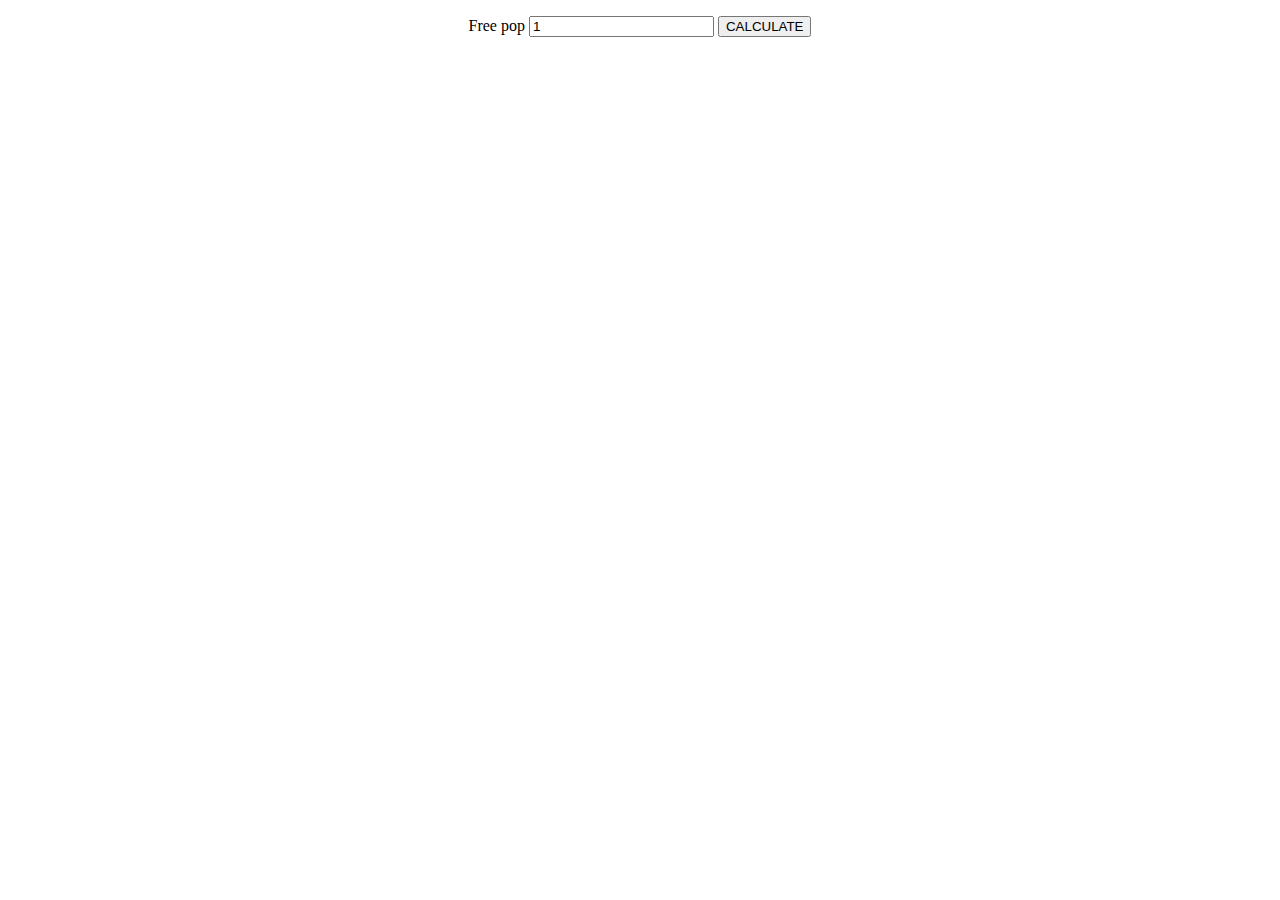
<file: index.html>
<!DOCTYPE html>
<html>

<body>

<form action="foo.php" style="text-align:center;" method="post">
    <p>Free pop <input type="text" id="fpop" name="fpop" value="1">
    <input type="submit" name="submit" value="CALCULATE" />
</form>

</body>

</html>
</file>
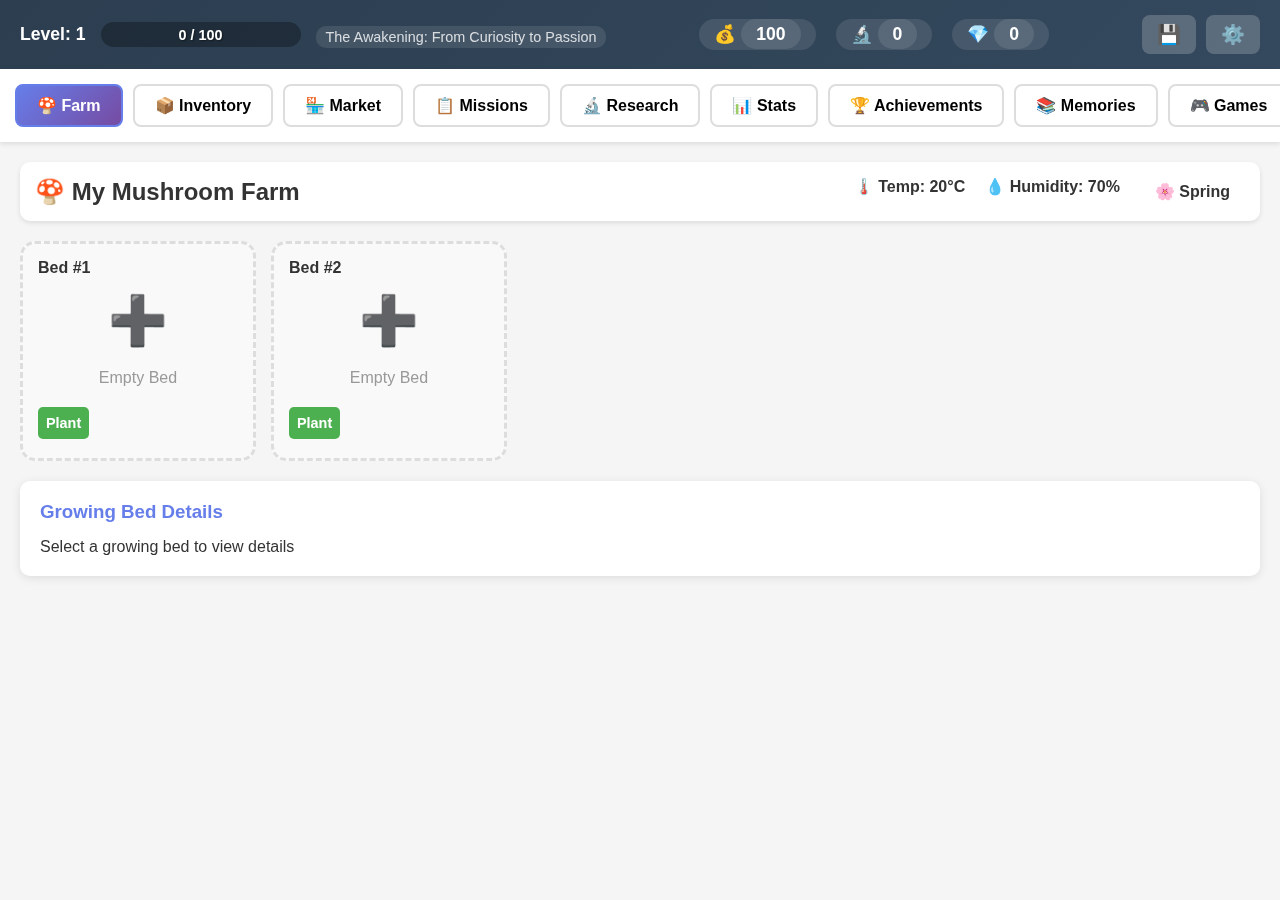
<file: mushroom-game.html>
<!DOCTYPE html>
<html lang="en">
<head>
    <meta charset="UTF-8">
    <meta name="viewport" content="width=device-width, initial-scale=1.0">
    <title>🍄 Mushroom Growing Simulation - The Mushroom Dreamer</title>
    <link rel="stylesheet" href="game.css">
    <link rel="stylesheet" href="game-story.css">
    <link rel="stylesheet" href="game-advanced.css">
</head>
<body>
    <div id="game-container">
        <!-- Top Bar -->
        <div id="top-bar">
            <div class="player-info">
                <span class="player-level">Level: <span id="player-level">1</span></span>
                <div class="xp-bar">
                    <div id="xp-fill" class="xp-fill"></div>
                    <span id="xp-text" class="xp-text">0 / 100</span>
                </div>
            </div>
            <div class="currency-display">
                <span class="gold">💰 <span id="gold">100</span></span>
                <span class="research">🔬 <span id="research-points">0</span></span>
                <span class="premium">💎 <span id="premium-tokens">0</span></span>
            </div>
            <div class="quick-actions">
                <button id="save-btn" class="icon-btn" title="Save Game">💾</button>
                <button id="settings-btn" class="icon-btn" title="Settings">⚙️</button>
            </div>
        </div>

        <!-- Main Navigation -->
        <nav id="main-nav">
            <button class="nav-btn active" data-view="farm">🍄 Farm</button>
            <button class="nav-btn" data-view="inventory">📦 Inventory</button>
            <button class="nav-btn" data-view="market">🏪 Market</button>
            <button class="nav-btn" data-view="missions">📋 Missions</button>
            <button class="nav-btn" data-view="research">🔬 Research</button>
            <button class="nav-btn" data-view="stats">📊 Stats</button>
        </nav>

        <!-- Main Content Area -->
        <div id="main-content">
            <!-- Farm View -->
            <div id="farm-view" class="view active">
                <div class="farm-header">
                    <h2>🍄 My Mushroom Farm</h2>
                    <div class="environment-controls">
                        <span>🌡️ Temp: <span id="global-temp">20</span>°C</span>
                        <span>💧 Humidity: <span id="global-humidity">70</span>%</span>
                    </div>
                </div>
                <div id="growing-beds-container" class="growing-beds-grid">
                    <!-- Growing beds will be generated here -->
                </div>
                <div class="bed-details-panel" id="bed-details-panel">
                    <h3>Growing Bed Details</h3>
                    <div id="bed-details-content">
                        <p>Select a growing bed to view details</p>
                    </div>
                </div>
            </div>

            <!-- Inventory View -->
            <div id="inventory-view" class="view">
                <h2>📦 Inventory</h2>
                <div class="inventory-tabs">
                    <button class="tab-btn active" data-tab="mushrooms">Mushrooms</button>
                    <button class="tab-btn" data-tab="resources">Resources</button>
                    <button class="tab-btn" data-tab="equipment">Equipment</button>
                    <button class="tab-btn" data-tab="spores">Spores</button>
                </div>
                <div class="inventory-content">
                    <div id="inventory-mushrooms" class="inventory-tab-content active"></div>
                    <div id="inventory-resources" class="inventory-tab-content"></div>
                    <div id="inventory-equipment" class="inventory-tab-content"></div>
                    <div id="inventory-spores" class="inventory-tab-content"></div>
                </div>
            </div>

            <!-- Market View -->
            <div id="market-view" class="view">
                <h2>🏪 Market</h2>
                <div class="market-tabs">
                    <button class="tab-btn active" data-tab="buy">Buy</button>
                    <button class="tab-btn" data-tab="sell">Sell</button>
                </div>
                <div class="market-content">
                    <div id="market-buy" class="market-tab-content active"></div>
                    <div id="market-sell" class="market-tab-content"></div>
                </div>
            </div>

            <!-- Missions View -->
            <div id="missions-view" class="view">
                <h2>📋 Missions</h2>
                <div class="missions-tabs">
                    <button class="tab-btn active" data-tab="active">Active</button>
                    <button class="tab-btn" data-tab="completed">Completed</button>
                </div>
                <div id="missions-content"></div>
            </div>

            <!-- Research View -->
            <div id="research-view" class="view">
                <h2>🔬 Research Laboratory</h2>
                <div class="research-branches">
                    <div class="branch biology">
                        <h3>🧬 Biology</h3>
                        <div id="biology-research" class="research-items"></div>
                    </div>
                    <div class="branch engineering">
                        <h3>⚙️ Engineering</h3>
                        <div id="engineering-research" class="research-items"></div>
                    </div>
                    <div class="branch business">
                        <h3>💼 Business</h3>
                        <div id="business-research" class="research-items"></div>
                    </div>
                </div>
            </div>

            <!-- Stats View -->
            <div id="stats-view" class="view">
                <h2>📊 Statistics & Achievements</h2>
                <div id="stats-content"></div>
            </div>
        </div>

        <!-- Notifications -->
        <div id="notifications-container"></div>

        <!-- Modal -->
        <div id="modal-overlay" class="modal-overlay">
            <div class="modal">
                <button class="modal-close">&times;</button>
                <div id="modal-content"></div>
            </div>
        </div>
    </div>

    <!-- Game Scripts - Load in order -->
    <script src="story-data.js"></script>
    <script src="game.js"></script>
    <script src="game-story-enhanced.js"></script>
    <script src="game-advanced-features.js"></script>
</body>
</html>
</file>
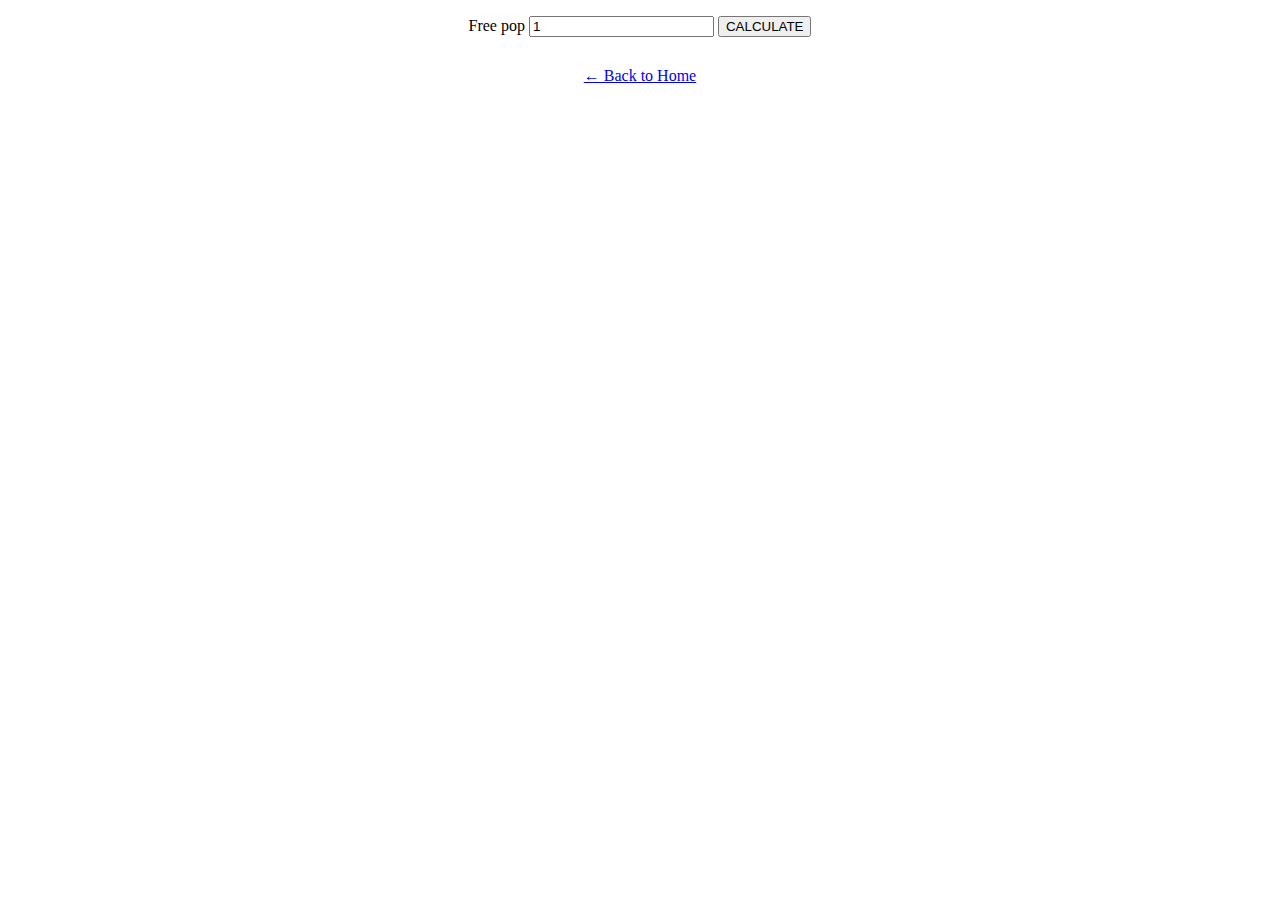
<file: old-index.html>
<!DOCTYPE html>
<html>

<body>

<form action="foo.php" style="text-align:center;" method="post">
    <p>Free pop <input type="text" id="fpop" name="fpop" value="1">
    <input type="submit" name="submit" value="CALCULATE" />
</form>

<p style="text-align:center; margin-top: 30px;">
    <a href="index.html">← Back to Home</a>
</p>

</body>

</html>
</file>
<file: game.css>
/* Global Styles */
* {
    margin: 0;
    padding: 0;
    box-sizing: border-box;
}

body {
    font-family: 'Segoe UI', Tahoma, Geneva, Verdana, sans-serif;
    background: linear-gradient(135deg, #667eea 0%, #764ba2 100%);
    color: #333;
    overflow-x: hidden;
}

#game-container {
    max-width: 1400px;
    margin: 0 auto;
    background: #f5f5f5;
    min-height: 100vh;
    box-shadow: 0 0 50px rgba(0,0,0,0.3);
}

/* Top Bar */
#top-bar {
    background: linear-gradient(135deg, #2c3e50 0%, #34495e 100%);
    padding: 15px 20px;
    display: flex;
    justify-content: space-between;
    align-items: center;
    color: white;
    box-shadow: 0 2px 10px rgba(0,0,0,0.2);
}

.player-info {
    display: flex;
    align-items: center;
    gap: 15px;
}

.player-level {
    font-weight: bold;
    font-size: 1.1em;
}

.xp-bar {
    width: 200px;
    height: 25px;
    background: rgba(0,0,0,0.3);
    border-radius: 15px;
    position: relative;
    overflow: hidden;
}

.xp-fill {
    height: 100%;
    background: linear-gradient(90deg, #4CAF50 0%, #8BC34A 100%);
    transition: width 0.5s ease;
    width: 0%;
}

.xp-text {
    position: absolute;
    top: 50%;
    left: 50%;
    transform: translate(-50%, -50%);
    font-size: 0.9em;
    font-weight: bold;
    text-shadow: 1px 1px 2px rgba(0,0,0,0.5);
}

.currency-display {
    display: flex;
    gap: 20px;
    font-size: 1.1em;
    font-weight: bold;
}

.currency-display span {
    padding: 5px 15px;
    background: rgba(255,255,255,0.1);
    border-radius: 20px;
}

.quick-actions {
    display: flex;
    gap: 10px;
}

.icon-btn {
    background: rgba(255,255,255,0.2);
    border: none;
    padding: 8px 15px;
    border-radius: 8px;
    cursor: pointer;
    font-size: 1.2em;
    transition: all 0.3s;
}

.icon-btn:hover {
    background: rgba(255,255,255,0.3);
    transform: scale(1.1);
}

/* Navigation */
#main-nav {
    background: #fff;
    padding: 15px;
    display: flex;
    gap: 10px;
    box-shadow: 0 2px 5px rgba(0,0,0,0.1);
    overflow-x: auto;
}

.nav-btn {
    padding: 10px 20px;
    border: 2px solid #ddd;
    background: white;
    border-radius: 8px;
    cursor: pointer;
    font-size: 1em;
    font-weight: 600;
    transition: all 0.3s;
    white-space: nowrap;
}

.nav-btn:hover {
    background: #f0f0f0;
    transform: translateY(-2px);
}

.nav-btn.active {
    background: linear-gradient(135deg, #667eea 0%, #764ba2 100%);
    color: white;
    border-color: #667eea;
}

/* Main Content */
#main-content {
    padding: 20px;
    min-height: calc(100vh - 200px);
}

.view {
    display: none;
    animation: fadeIn 0.3s;
}

.view.active {
    display: block;
}

@keyframes fadeIn {
    from { opacity: 0; transform: translateY(10px); }
    to { opacity: 1; transform: translateY(0); }
}

/* Farm View */
.farm-header {
    display: flex;
    justify-content: space-between;
    align-items: center;
    margin-bottom: 20px;
    padding: 15px;
    background: white;
    border-radius: 10px;
    box-shadow: 0 2px 5px rgba(0,0,0,0.1);
}

.environment-controls {
    display: flex;
    gap: 20px;
    font-weight: bold;
}

.growing-beds-grid {
    display: grid;
    grid-template-columns: repeat(auto-fill, minmax(200px, 1fr));
    gap: 15px;
    margin-bottom: 20px;
}

.growing-bed {
    background: white;
    border: 3px solid #ddd;
    border-radius: 15px;
    padding: 15px;
    cursor: pointer;
    transition: all 0.3s;
    position: relative;
    min-height: 220px;
}

.growing-bed:hover {
    transform: translateY(-5px);
    box-shadow: 0 5px 15px rgba(0,0,0,0.2);
    border-color: #667eea;
}

.growing-bed.selected {
    border-color: #667eea;
    box-shadow: 0 0 20px rgba(102, 126, 234, 0.5);
}

.growing-bed.empty {
    border-style: dashed;
    background: #f9f9f9;
}

.bed-header {
    font-weight: bold;
    margin-bottom: 10px;
    display: flex;
    justify-content: space-between;
    align-items: center;
}

.mushroom-icon {
    font-size: 3em;
    text-align: center;
    margin: 15px 0;
}

.growth-stage {
    text-align: center;
    font-size: 0.9em;
    color: #666;
    margin-bottom: 5px;
}

.progress-bar {
    width: 100%;
    height: 20px;
    background: #e0e0e0;
    border-radius: 10px;
    overflow: hidden;
    margin: 10px 0;
}

.progress-fill {
    height: 100%;
    background: linear-gradient(90deg, #4CAF50 0%, #8BC34A 100%);
    transition: width 1s ease;
}

.bed-conditions {
    display: flex;
    justify-content: space-around;
    font-size: 0.85em;
    margin-top: 10px;
}

.condition-indicator {
    display: flex;
    flex-direction: column;
    align-items: center;
}

.health-bar {
    width: 100%;
    height: 8px;
    background: #e0e0e0;
    border-radius: 5px;
    overflow: hidden;
    margin-top: 5px;
}

.health-fill {
    height: 100%;
    transition: width 0.3s;
}

.health-fill.good { background: #4CAF50; }
.health-fill.medium { background: #FFC107; }
.health-fill.bad { background: #F44336; }

.bed-actions {
    display: flex;
    gap: 5px;
    margin-top: 10px;
}

.bed-action-btn {
    flex: 1;
    padding: 8px;
    border: none;
    border-radius: 5px;
    cursor: pointer;
    font-size: 0.9em;
    font-weight: bold;
    transition: all 0.3s;
}

.btn-plant {
    background: #4CAF50;
    color: white;
}

.btn-harvest {
    background: #FF9800;
    color: white;
}

.btn-remove {
    background: #F44336;
    color: white;
}

.bed-action-btn:hover {
    transform: scale(1.05);
    box-shadow: 0 2px 5px rgba(0,0,0,0.2);
}

.bed-action-btn:disabled {
    opacity: 0.5;
    cursor: not-allowed;
}

/* Bed Details Panel */
.bed-details-panel {
    background: white;
    padding: 20px;
    border-radius: 10px;
    box-shadow: 0 2px 10px rgba(0,0,0,0.1);
}

.bed-details-panel h3 {
    margin-bottom: 15px;
    color: #667eea;
}

/* Inventory */
.inventory-tabs, .market-tabs, .missions-tabs {
    display: flex;
    gap: 10px;
    margin-bottom: 20px;
}

.tab-btn {
    padding: 10px 20px;
    border: 2px solid #ddd;
    background: white;
    border-radius: 8px 8px 0 0;
    cursor: pointer;
    font-weight: 600;
    transition: all 0.3s;
}

.tab-btn:hover {
    background: #f0f0f0;
}

.tab-btn.active {
    background: #667eea;
    color: white;
    border-color: #667eea;
}

.inventory-content, .market-content {
    background: white;
    padding: 20px;
    border-radius: 10px;
    box-shadow: 0 2px 10px rgba(0,0,0,0.1);
    min-height: 400px;
}

.inventory-tab-content, .market-tab-content {
    display: none;
}

.inventory-tab-content.active, .market-tab-content.active {
    display: grid;
    grid-template-columns: repeat(auto-fill, minmax(150px, 1fr));
    gap: 15px;
}

.inventory-item, .market-item {
    background: #f9f9f9;
    border: 2px solid #ddd;
    border-radius: 10px;
    padding: 15px;
    text-align: center;
    transition: all 0.3s;
}

.inventory-item:hover, .market-item:hover {
    transform: translateY(-3px);
    box-shadow: 0 3px 10px rgba(0,0,0,0.2);
}

.item-icon {
    font-size: 2.5em;
    margin-bottom: 10px;
}

.item-name {
    font-weight: bold;
    margin-bottom: 5px;
}

.item-quantity {
    color: #666;
    font-size: 0.9em;
}

.quality-stars {
    color: #FFD700;
    margin: 5px 0;
}

.item-price {
    font-weight: bold;
    color: #4CAF50;
    margin-top: 10px;
}

.item-btn {
    margin-top: 10px;
    padding: 8px 15px;
    border: none;
    border-radius: 5px;
    cursor: pointer;
    font-weight: bold;
    transition: all 0.3s;
}

.btn-buy {
    background: #4CAF50;
    color: white;
}

.btn-sell {
    background: #FF9800;
    color: white;
}

.item-btn:hover {
    transform: scale(1.05);
}

.item-btn:disabled {
    opacity: 0.5;
    cursor: not-allowed;
}

/* Missions */
#missions-content {
    background: white;
    padding: 20px;
    border-radius: 10px;
    box-shadow: 0 2px 10px rgba(0,0,0,0.1);
}

.mission-card {
    background: #f9f9f9;
    border-left: 4px solid #667eea;
    padding: 15px;
    margin-bottom: 15px;
    border-radius: 5px;
    transition: all 0.3s;
}

.mission-card:hover {
    transform: translateX(5px);
    box-shadow: 0 2px 10px rgba(0,0,0,0.1);
}

.mission-title {
    font-weight: bold;
    font-size: 1.1em;
    margin-bottom: 10px;
    color: #667eea;
}

.mission-description {
    color: #666;
    margin-bottom: 10px;
}

.mission-progress {
    display: flex;
    align-items: center;
    gap: 10px;
    margin: 10px 0;
}

.mission-progress-bar {
    flex: 1;
    height: 20px;
    background: #e0e0e0;
    border-radius: 10px;
    overflow: hidden;
}

.mission-progress-fill {
    height: 100%;
    background: linear-gradient(90deg, #4CAF50 0%, #8BC34A 100%);
    transition: width 0.5s;
}

.mission-rewards {
    display: flex;
    gap: 10px;
    margin-top: 10px;
    flex-wrap: wrap;
}

.reward-badge {
    background: #fff;
    padding: 5px 10px;
    border-radius: 15px;
    font-size: 0.9em;
    border: 1px solid #ddd;
}

.mission-claim-btn {
    margin-top: 10px;
    padding: 8px 20px;
    background: #4CAF50;
    color: white;
    border: none;
    border-radius: 5px;
    cursor: pointer;
    font-weight: bold;
    transition: all 0.3s;
}

.mission-claim-btn:hover {
    background: #45a049;
    transform: scale(1.05);
}

.mission-claim-btn:disabled {
    opacity: 0.5;
    cursor: not-allowed;
}

/* Research */
.research-branches {
    display: grid;
    grid-template-columns: repeat(auto-fit, minmax(300px, 1fr));
    gap: 20px;
}

.branch {
    background: white;
    padding: 20px;
    border-radius: 10px;
    box-shadow: 0 2px 10px rgba(0,0,0,0.1);
}

.branch h3 {
    margin-bottom: 15px;
    padding-bottom: 10px;
    border-bottom: 2px solid #ddd;
}

.research-item {
    background: #f9f9f9;
    padding: 15px;
    margin-bottom: 10px;
    border-radius: 8px;
    border-left: 4px solid #667eea;
}

.research-name {
    font-weight: bold;
    margin-bottom: 5px;
}

.research-description {
    color: #666;
    font-size: 0.9em;
    margin-bottom: 10px;
}

.research-cost {
    color: #FF9800;
    font-weight: bold;
    margin-bottom: 10px;
}

.research-btn {
    padding: 8px 15px;
    background: #667eea;
    color: white;
    border: none;
    border-radius: 5px;
    cursor: pointer;
    font-weight: bold;
    transition: all 0.3s;
}

.research-btn:hover {
    background: #5568d3;
}

.research-btn:disabled {
    opacity: 0.5;
    cursor: not-allowed;
}

.research-item.unlocked {
    background: #e8f5e9;
    border-left-color: #4CAF50;
}

/* Stats */
#stats-content {
    background: white;
    padding: 20px;
    border-radius: 10px;
    box-shadow: 0 2px 10px rgba(0,0,0,0.1);
}

.stat-grid {
    display: grid;
    grid-template-columns: repeat(auto-fit, minmax(200px, 1fr));
    gap: 15px;
    margin-bottom: 30px;
}

.stat-card {
    background: linear-gradient(135deg, #667eea 0%, #764ba2 100%);
    color: white;
    padding: 20px;
    border-radius: 10px;
    text-align: center;
}

.stat-value {
    font-size: 2em;
    font-weight: bold;
    margin-bottom: 5px;
}

.stat-label {
    font-size: 0.9em;
    opacity: 0.9;
}

/* Notifications */
#notifications-container {
    position: fixed;
    top: 20px;
    right: 20px;
    z-index: 1000;
    max-width: 300px;
}

.notification {
    background: white;
    padding: 15px;
    margin-bottom: 10px;
    border-radius: 8px;
    box-shadow: 0 2px 10px rgba(0,0,0,0.2);
    animation: slideIn 0.3s ease;
    border-left: 4px solid #4CAF50;
}

.notification.success { border-left-color: #4CAF50; }
.notification.warning { border-left-color: #FFC107; }
.notification.error { border-left-color: #F44336; }
.notification.info { border-left-color: #2196F3; }

@keyframes slideIn {
    from {
        transform: translateX(400px);
        opacity: 0;
    }
    to {
        transform: translateX(0);
        opacity: 1;
    }
}

.notification-title {
    font-weight: bold;
    margin-bottom: 5px;
}

.notification-message {
    font-size: 0.9em;
    color: #666;
}

/* Modal */
.modal-overlay {
    display: none;
    position: fixed;
    top: 0;
    left: 0;
    right: 0;
    bottom: 0;
    background: rgba(0,0,0,0.7);
    z-index: 2000;
    align-items: center;
    justify-content: center;
}

.modal-overlay.active {
    display: flex;
}

.modal {
    background: white;
    padding: 30px;
    border-radius: 15px;
    max-width: 600px;
    max-height: 80vh;
    overflow-y: auto;
    position: relative;
    animation: modalPop 0.3s ease;
}

@keyframes modalPop {
    from {
        transform: scale(0.7);
        opacity: 0;
    }
    to {
        transform: scale(1);
        opacity: 1;
    }
}

.modal-close {
    position: absolute;
    top: 10px;
    right: 10px;
    background: none;
    border: none;
    font-size: 2em;
    cursor: pointer;
    color: #999;
    transition: color 0.3s;
}

.modal-close:hover {
    color: #333;
}

/* Responsive Design */
@media (max-width: 768px) {
    #top-bar {
        flex-direction: column;
        gap: 10px;
    }

    .xp-bar {
        width: 150px;
    }

    .currency-display {
        font-size: 0.9em;
        gap: 10px;
    }

    #main-nav {
        overflow-x: scroll;
    }

    .growing-beds-grid {
        grid-template-columns: repeat(auto-fill, minmax(150px, 1fr));
    }

    .research-branches {
        grid-template-columns: 1fr;
    }
}

/* Utility Classes */
.hidden {
    display: none !important;
}

.disabled {
    opacity: 0.5;
    pointer-events: none;
}

.pulse {
    animation: pulse 2s infinite;
}

@keyframes pulse {
    0%, 100% { opacity: 1; }
    50% { opacity: 0.6; }
}
</file>
<file: game-story.css>
/* 🍄 Mushroom Game - Story & Enhanced Features CSS */

/* Story Modal & Cutscene Styles */
.story-modal {
    z-index: 3000;
}

.story-modal-content {
    max-width: 800px;
    max-height: 90vh;
    background: linear-gradient(135deg, #2c3e50 0%, #34495e 100%);
    color: white;
    border-radius: 15px;
}

.cutscene-container {
    padding: 20px;
}

.cutscene-header {
    margin-bottom: 30px;
    padding-bottom: 20px;
    border-bottom: 2px solid rgba(255,255,255,0.2);
}

.cutscene-character {
    display: flex;
    align-items: center;
    gap: 15px;
}

.character-avatar {
    font-size: 3em;
    background: rgba(255,255,255,0.1);
    padding: 15px;
    border-radius: 50%;
    width: 80px;
    height: 80px;
    display: flex;
    align-items: center;
    justify-content: center;
}

.character-name {
    font-size: 1.5em;
    font-weight: bold;
}

.cutscene-dialogue {
    margin: 30px 0;
    min-height: 200px;
}

.dialogue-line {
    margin-bottom: 20px;
    padding: 15px;
    background: rgba(255,255,255,0.05);
    border-radius: 10px;
    opacity: 0;
    transform: translateY(20px);
    transition: all 0.5s ease;
}

.dialogue-line.visible {
    opacity: 1;
    transform: translateY(0);
}

.dialogue-speaker {
    display: flex;
    align-items: center;
    gap: 10px;
    margin-bottom: 10px;
    font-weight: bold;
    color: #4CAF50;
}

.speaker-avatar {
    font-size: 1.5em;
}

.speaker-name {
    font-size: 1.1em;
}

.dialogue-text {
    font-size: 1.1em;
    line-height: 1.6;
    padding-left: 40px;
    color: rgba(255,255,255,0.9);
}

.cutscene-controls {
    display: flex;
    justify-content: center;
    padding-top: 20px;
    border-top: 2px solid rgba(255,255,255,0.2);
}

.story-btn {
    padding: 12px 30px;
    font-size: 1.1em;
    font-weight: bold;
    border: none;
    border-radius: 25px;
    cursor: pointer;
    transition: all 0.3s;
    background: linear-gradient(135deg, #667eea 0%, #764ba2 100%);
    color: white;
}

.story-btn:hover {
    transform: scale(1.05);
    box-shadow: 0 5px 20px rgba(102, 126, 234, 0.5);
}

/* Memory Gallery */
.memories-grid {
    display: grid;
    grid-template-columns: repeat(auto-fill, minmax(200px, 1fr));
    gap: 20px;
    margin-top: 20px;
}

.memory-card {
    background: linear-gradient(135deg, #667eea 0%, #764ba2 100%);
    padding: 20px;
    border-radius: 15px;
    text-align: center;
    color: white;
    transition: all 0.3s;
    cursor: pointer;
}

.memory-card:hover {
    transform: translateY(-5px);
    box-shadow: 0 10px 30px rgba(0,0,0,0.3);
}

.memory-icon {
    font-size: 3em;
    margin-bottom: 15px;
}

.memory-title {
    font-weight: bold;
    font-size: 1.2em;
    margin-bottom: 10px;
}

.memory-description {
    font-size: 0.9em;
    opacity: 0.9;
}

/* Achievement Styles */
.achievements-grid {
    display: grid;
    grid-template-columns: repeat(auto-fill, minmax(200px, 1fr));
    gap: 15px;
    margin-top: 20px;
}

.achievement-card {
    background: #f9f9f9;
    border: 2px solid #ddd;
    border-radius: 10px;
    padding: 20px;
    text-align: center;
    transition: all 0.3s;
}

.achievement-card.unlocked {
    background: linear-gradient(135deg, #4CAF50 0%, #8BC34A 100%);
    color: white;
    border-color: #4CAF50;
}

.achievement-card.locked {
    opacity: 0.6;
    filter: grayscale(100%);
}

.achievement-card:hover {
    transform: translateY(-3px);
    box-shadow: 0 5px 15px rgba(0,0,0,0.2);
}

.achievement-icon {
    font-size: 3em;
    margin-bottom: 15px;
}

.achievement-name {
    font-weight: bold;
    font-size: 1.1em;
    margin-bottom: 8px;
}

.achievement-description {
    font-size: 0.9em;
    opacity: 0.9;
}

.achievement-unlocked {
    margin-top: 10px;
    font-weight: bold;
    font-size: 1.1em;
}

/* Tutorial Overlay */
.tutorial-overlay {
    position: fixed;
    top: 0;
    left: 0;
    right: 0;
    bottom: 0;
    background: rgba(0,0,0,0.8);
    z-index: 4000;
    pointer-events: none;
}

.tutorial-spotlight {
    position: absolute;
    background: rgba(255,255,255,0.05);
    border: 3px solid #4CAF50;
    border-radius: 10px;
    box-shadow: 0 0 30px rgba(76, 175, 80, 0.5);
    animation: pulse-border 2s infinite;
    pointer-events: auto;
}

@keyframes pulse-border {
    0%, 100% {
        border-color: #4CAF50;
        box-shadow: 0 0 30px rgba(76, 175, 80, 0.5);
    }
    50% {
        border-color: #8BC34A;
        box-shadow: 0 0 50px rgba(139, 195, 74, 0.8);
    }
}

.tutorial-tooltip {
    position: absolute;
    background: white;
    padding: 20px;
    border-radius: 15px;
    box-shadow: 0 5px 30px rgba(0,0,0,0.5);
    max-width: 300px;
    pointer-events: auto;
    animation: tooltip-bounce 0.5s ease;
}

@keyframes tooltip-bounce {
    0% {
        transform: translateY(-20px);
        opacity: 0;
    }
    100% {
        transform: translateY(0);
        opacity: 1;
    }
}

.tutorial-title {
    font-size: 1.3em;
    font-weight: bold;
    color: #667eea;
    margin-bottom: 10px;
}

.tutorial-message {
    font-size: 1em;
    color: #666;
    line-height: 1.5;
    margin-bottom: 15px;
}

.tutorial-next {
    width: 100%;
    padding: 10px;
    background: linear-gradient(135deg, #667eea 0%, #764ba2 100%);
    color: white;
    border: none;
    border-radius: 8px;
    font-size: 1em;
    font-weight: bold;
    cursor: pointer;
    transition: all 0.3s;
}

.tutorial-next:hover {
    transform: scale(1.05);
    box-shadow: 0 5px 15px rgba(102, 126, 234, 0.4);
}

/* Season Visual Effects */
body.season-spring {
    --season-primary: #8BC34A;
    --season-secondary: #CDDC39;
    --season-accent: #4CAF50;
}

body.season-summer {
    --season-primary: #FFC107;
    --season-secondary: #FF9800;
    --season-accent: #FF5722;
}

body.season-autumn {
    --season-primary: #FF9800;
    --season-secondary: #FF5722;
    --season-accent: #795548;
}

body.season-winter {
    --season-primary: #03A9F4;
    --season-secondary: #00BCD4;
    --season-accent: #2196F3;
}

#season-indicator {
    background: rgba(255,255,255,0.2);
    padding: 5px 15px;
    border-radius: 20px;
    font-weight: bold;
    transition: all 0.3s;
}

#season-indicator:hover {
    background: rgba(255,255,255,0.3);
    transform: scale(1.05);
}

#story-arc-indicator {
    margin-top: 5px;
    padding: 3px 10px;
    background: rgba(255,255,255,0.1);
    border-radius: 10px;
    font-size: 0.85em;
    text-align: center;
}

/* Seasonal Farm Backgrounds */
body.season-spring #game-container {
    background: linear-gradient(to bottom, #E8F5E9 0%, #F1F8E9 100%);
}

body.season-summer #game-container {
    background: linear-gradient(to bottom, #FFF3E0 0%, #FFECB3 100%);
}

body.season-autumn #game-container {
    background: linear-gradient(to bottom, #FFEBEE 0%, #FFCCBC 100%);
}

body.season-winter #game-container {
    background: linear-gradient(to bottom, #E3F2FD 0%, #E1F5FE 100%);
}

/* Enhanced Growing Bed for Season Effects */
.growing-bed {
    position: relative;
    overflow: hidden;
}

body.season-spring .growing-bed::before {
    content: '🌸';
    position: absolute;
    top: 5px;
    right: 5px;
    font-size: 1.5em;
    opacity: 0.3;
}

body.season-summer .growing-bed::before {
    content: '☀️';
    position: absolute;
    top: 5px;
    right: 5px;
    font-size: 1.5em;
    opacity: 0.3;
}

body.season-autumn .growing-bed::before {
    content: '🍂';
    position: absolute;
    top: 5px;
    right: 5px;
    font-size: 1.5em;
    opacity: 0.3;
}

body.season-winter .growing-bed::before {
    content: '❄️';
    position: absolute;
    top: 5px;
    right: 5px;
    font-size: 1.5em;
    opacity: 0.3;
}

/* Story Progress Indicator */
.story-progress-bar {
    position: fixed;
    bottom: 0;
    left: 0;
    right: 0;
    height: 5px;
    background: rgba(0,0,0,0.1);
    z-index: 100;
}

.story-progress-fill {
    height: 100%;
    background: linear-gradient(90deg, #667eea 0%, #764ba2 100%);
    transition: width 0.5s ease;
}

/* Level Up Animation Enhancement */
@keyframes level-up-celebration {
    0% {
        transform: scale(0.5) rotate(-180deg);
        opacity: 0;
    }
    50% {
        transform: scale(1.2) rotate(10deg);
    }
    100% {
        transform: scale(1) rotate(0deg);
        opacity: 1;
    }
}

.level-up-notification {
    animation: level-up-celebration 0.8s cubic-bezier(0.68, -0.55, 0.265, 1.55);
}

/* Responsive Story UI */
@media (max-width: 768px) {
    .story-modal-content {
        max-width: 95%;
        padding: 15px;
    }

    .character-avatar {
        width: 60px;
        height: 60px;
        font-size: 2em;
    }

    .dialogue-text {
        padding-left: 20px;
        font-size: 1em;
    }

    .memories-grid,
    .achievements-grid {
        grid-template-columns: repeat(auto-fill, minmax(150px, 1fr));
        gap: 10px;
    }

    .tutorial-tooltip {
        max-width: 90%;
        left: 5% !important;
    }
}

/* Additional Polish */
.fade-in {
    animation: fadeIn 0.5s ease;
}

.slide-in {
    animation: slideIn 0.5s ease;
}

.bounce-in {
    animation: bounceIn 0.6s cubic-bezier(0.68, -0.55, 0.265, 1.55);
}

@keyframes bounceIn {
    0% {
        transform: scale(0.3);
        opacity: 0;
    }
    50% {
        transform: scale(1.05);
    }
    70% {
        transform: scale(0.9);
    }
    100% {
        transform: scale(1);
        opacity: 1;
    }
}
</file>
<file: game-advanced.css>
/* 🍄 Advanced Features CSS */

/* Competition Panel */
.competition-panel {
    background: white;
    border-radius: 10px;
    padding: 15px;
    margin-bottom: 15px;
    box-shadow: 0 2px 5px rgba(0,0,0,0.1);
}

.competition-inactive, .competition-active {
    text-align: center;
}

.competition-inactive h4, .competition-active h4 {
    color: #667eea;
    margin-bottom: 10px;
}

.btn-start-competition {
    padding: 10px 20px;
    background: linear-gradient(135deg, #667eea 0%, #764ba2 100%);
    color: white;
    border: none;
    border-radius: 8px;
    cursor: pointer;
    font-weight: bold;
    margin-top: 10px;
    transition: all 0.3s;
}

.btn-start-competition:hover {
    transform: scale(1.05);
    box-shadow: 0 5px 15px rgba(102, 126, 234, 0.4);
}

.competition-scores {
    display: flex;
    justify-content: space-around;
    align-items: center;
    margin: 20px 0;
}

.score-player, .score-marcus {
    text-align: center;
}

.score-label {
    font-size: 0.9em;
    color: #666;
    margin-bottom: 5px;
}

.score-value {
    font-size: 2em;
    font-weight: bold;
    color: #667eea;
}

.score-vs {
    font-size: 1.5em;
    font-weight: bold;
    color: #999;
}

.competition-time {
    font-size: 0.9em;
    color: #FF9800;
    margin: 10px 0;
}

.competition-progress {
    display: flex;
    align-items: center;
    gap: 10px;
    margin-top: 10px;
}

.competition-progress .progress-bar {
    flex: 1;
}

/* Contract Panel */
.contracts-panel {
    background: white;
    border-radius: 10px;
    padding: 15px;
    margin-bottom: 15px;
    box-shadow: 0 2px 5px rgba(0,0,0,0.1);
}

.contracts-empty h4, .contracts-active h4 {
    color: #4CAF50;
    margin-bottom: 10px;
}

.contract-card {
    background: #f9f9f9;
    border-left: 4px solid #4CAF50;
    padding: 15px;
    margin-bottom: 10px;
    border-radius: 5px;
    transition: all 0.3s;
}

.contract-card:hover {
    transform: translateX(5px);
    box-shadow: 0 2px 10px rgba(0,0,0,0.1);
}

.contract-header {
    display: flex;
    align-items: center;
    gap: 10px;
    margin-bottom: 10px;
}

.contract-icon {
    font-size: 1.5em;
}

.contract-client {
    font-weight: bold;
    font-size: 1.1em;
}

.contract-requirement {
    font-size: 0.95em;
    color: #666;
    margin-bottom: 10px;
}

.contract-progress {
    display: flex;
    align-items: center;
    gap: 10px;
    margin: 10px 0;
}

.contract-progress .progress-bar {
    flex: 1;
}

.contract-footer {
    display: flex;
    justify-content: space-between;
    margin-top: 10px;
    font-size: 0.9em;
}

.contract-payment {
    color: #4CAF50;
    font-weight: bold;
}

.contract-time {
    color: #FF9800;
}

/* Pet Panel */
.pet-panel {
    background: linear-gradient(135deg, #FFE0B2 0%, #FFCCBC 100%);
    border-radius: 10px;
    padding: 15px;
    margin-bottom: 15px;
    box-shadow: 0 2px 5px rgba(0,0,0,0.1);
}

.pet-card {
    text-align: center;
}

.pet-header {
    display: flex;
    align-items: center;
    gap: 15px;
    margin-bottom: 15px;
}

.pet-icon {
    font-size: 3em;
}

.pet-info {
    flex: 1;
    text-align: left;
}

.pet-name {
    font-size: 1.3em;
    font-weight: bold;
    color: #5D4037;
    margin-bottom: 5px;
}

.pet-happiness {
    font-size: 0.9em;
}

.happiness-bar {
    width: 100%;
    height: 15px;
    background: rgba(0,0,0,0.1);
    border-radius: 10px;
    overflow: hidden;
    margin: 5px 0;
}

.happiness-fill {
    height: 100%;
    transition: width 0.5s, background 0.5s;
}

.pet-actions {
    display: flex;
    gap: 10px;
    margin: 15px 0;
}

.pet-btn {
    flex: 1;
    padding: 10px;
    background: white;
    border: 2px solid #FF9800;
    border-radius: 8px;
    cursor: pointer;
    font-weight: bold;
    transition: all 0.3s;
}

.pet-btn:hover {
    background: #FF9800;
    color: white;
    transform: scale(1.05);
}

.pet-stats {
    color: #5D4037;
    margin-top: 10px;
}

/* Mini-Games */
.minigame-grid {
    display: grid;
    grid-template-columns: repeat(auto-fill, minmax(200px, 1fr));
    gap: 15px;
    margin-top: 20px;
}

.minigame-card {
    background: linear-gradient(135deg, #667eea 0%, #764ba2 100%);
    color: white;
    padding: 20px;
    border-radius: 10px;
    text-align: center;
    cursor: pointer;
    transition: all 0.3s;
}

.minigame-card:hover:not(.locked) {
    transform: translateY(-5px);
    box-shadow: 0 10px 30px rgba(0,0,0,0.3);
}

.minigame-card.locked {
    opacity: 0.5;
    filter: grayscale(100%);
    cursor: not-allowed;
}

.minigame-icon {
    font-size: 3em;
    margin-bottom: 10px;
}

.minigame-name {
    font-weight: bold;
    font-size: 1.2em;
    margin-bottom: 10px;
}

.minigame-description {
    font-size: 0.9em;
    opacity: 0.9;
    margin-bottom: 10px;
}

.minigame-reward {
    font-size: 0.85em;
    background: rgba(255,255,255,0.2);
    padding: 5px 10px;
    border-radius: 15px;
    display: inline-block;
    margin-top: 10px;
}

.minigame-level {
    margin-top: 10px;
    font-size: 0.9em;
    color: #FFD700;
}

/* Spore Match Game */
#match-stats {
    display: flex;
    justify-content: space-around;
    margin: 20px 0;
    font-weight: bold;
}

.match-grid {
    display: grid;
    grid-template-columns: repeat(4, 1fr);
    gap: 10px;
    margin: 20px 0;
}

.match-card {
    aspect-ratio: 1;
    background: #667eea;
    border-radius: 10px;
    cursor: pointer;
    position: relative;
    transform-style: preserve-3d;
    transition: transform 0.5s;
}

.match-card.flipped {
    transform: rotateY(180deg);
}

.match-card.matched {
    opacity: 0.5;
    pointer-events: none;
}

.card-front, .card-back {
    position: absolute;
    width: 100%;
    height: 100%;
    display: flex;
    align-items: center;
    justify-content: center;
    font-size: 2em;
    border-radius: 10px;
    backface-visibility: hidden;
}

.card-front {
    background: #667eea;
    color: white;
    font-weight: bold;
}

.card-back {
    background: white;
    transform: rotateY(180deg);
}

/* Contamination Cleanup Game */
#cleanup-stats {
    display: flex;
    justify-content: space-around;
    margin: 20px 0;
    font-weight: bold;
}

.cleanup-grid {
    display: grid;
    grid-template-columns: repeat(5, 1fr);
    gap: 10px;
    margin: 20px 0;
}

.cleanup-cell {
    aspect-ratio: 1;
    background: #4CAF50;
    border-radius: 8px;
    display: flex;
    align-items: center;
    justify-content: center;
    font-size: 2em;
    cursor: pointer;
    transition: all 0.3s;
}

.cleanup-cell.contaminated {
    background: #F44336;
    animation: pulse-danger 1s infinite;
}

@keyframes pulse-danger {
    0%, 100% { transform: scale(1); }
    50% { transform: scale(1.1); }
}

.cleanup-cell:hover:not(.clicked) {
    transform: scale(1.1);
}

.cleanup-cell.clicked {
    pointer-events: none;
    opacity: 0.6;
}

/* Responsive Advanced Features */
@media (max-width: 768px) {
    .competition-scores {
        flex-direction: column;
        gap: 20px;
    }

    .score-vs {
        transform: rotate(90deg);
    }

    .pet-header {
        flex-direction: column;
        text-align: center;
    }

    .pet-info {
        text-align: center;
        width: 100%;
    }

    .match-grid {
        grid-template-columns: repeat(3, 1fr);
    }

    .cleanup-grid {
        grid-template-columns: repeat(4, 1fr);
    }
}

/* Animations */
@keyframes bounce-gift {
    0%, 100% {
        transform: translateY(0);
    }
    50% {
        transform: translateY(-10px);
    }
}

.pet-gift-animation {
    animation: bounce-gift 0.5s ease;
}

/* Additional Polish */
.contract-card.urgent {
    border-left-color: #F44336;
    animation: pulse-urgent 2s infinite;
}

@keyframes pulse-urgent {
    0%, 100% {
        box-shadow: 0 0 0 rgba(244, 67, 54, 0);
    }
    50% {
        box-shadow: 0 0 20px rgba(244, 67, 54, 0.5);
    }
}

.competition-winning {
    color: #4CAF50 !important;
}

.competition-losing {
    color: #F44336 !important;
}

/* Game Complete Banner */
.game-complete-banner {
    position: fixed;
    top: 50%;
    left: 50%;
    transform: translate(-50%, -50%);
    background: linear-gradient(135deg, #4CAF50 0%, #8BC34A 100%);
    color: white;
    padding: 30px 50px;
    border-radius: 20px;
    font-size: 2em;
    font-weight: bold;
    box-shadow: 0 10px 50px rgba(0,0,0,0.5);
    z-index: 5000;
    animation: bounceIn 0.8s cubic-bezier(0.68, -0.55, 0.265, 1.55);
}
</file>
